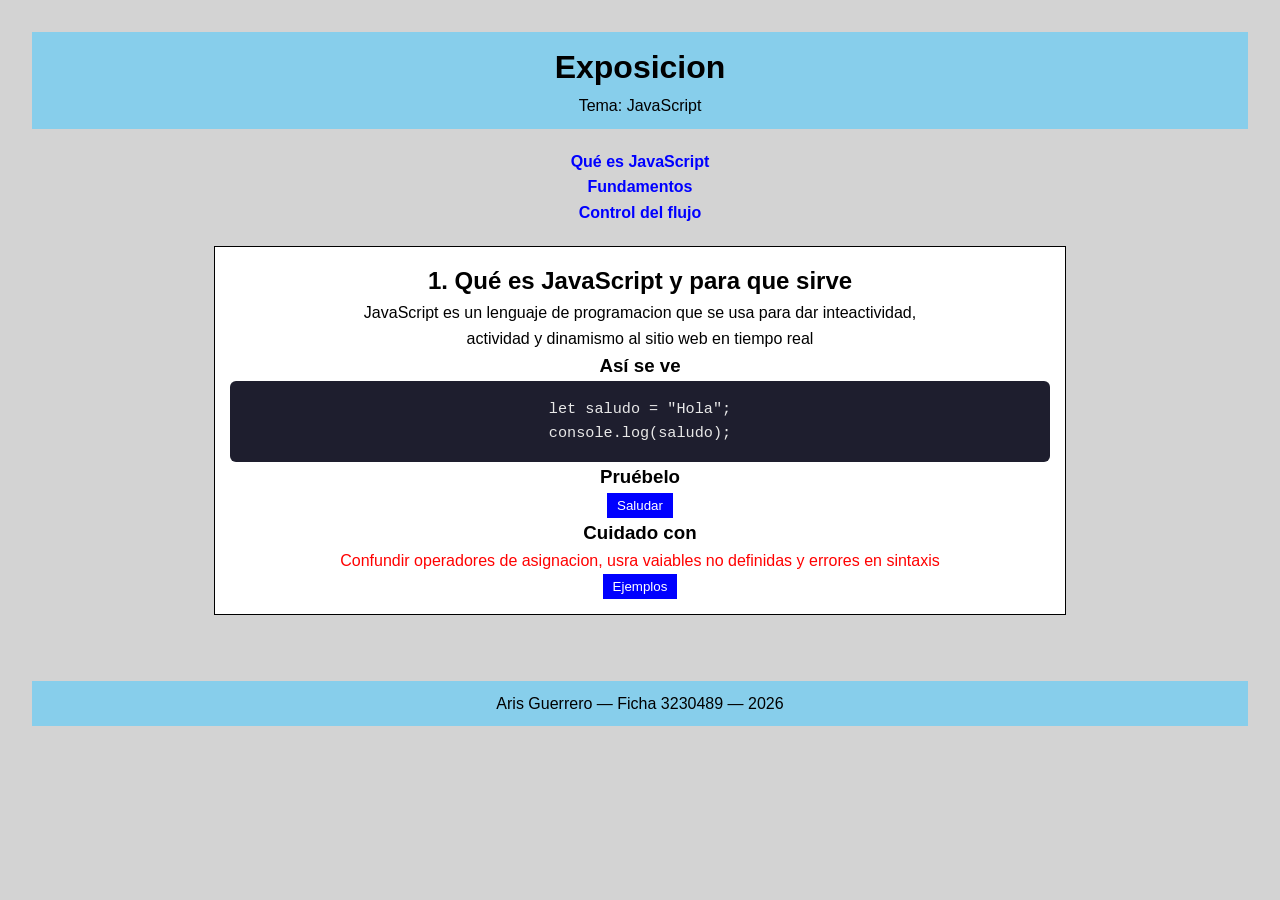
<file: index.html>
<!DOCTYPE html>
<html lang="es">
<head>
  <meta charset="UTF-8">
  <meta name="viewport" content="width=device-width, initial-scale=1.0">
  <title>Exposicion — Qué es JavaScript</title>
  <link rel="stylesheet" href="css/estilos.css">
  <script src="js/script.js" defer></script>
</head>
<body>
 
  <header class="cabecera">
    <h1>Exposicion</h1>
    <p class="lema">Tema: JavaScript</p>
  </header>
 
  <nav class="menu">
    <a href="index.html" class="activo">Qué es JavaScript</a>
    <br>
    <a href="fundamentos.html">Fundamentos</a>
    <br>
    <a href="control.html">Control del flujo</a>
  </nav>
 
  <main>
 
    <section id="tema-que-es" class="tema">
      <h2>1. Qué es JavaScript y para que sirve</h2>
 
      <!-- ① La explicación, con sus palabras -->
      <p>JavaScript es un lenguaje de programacion que se usa para dar inteactividad, <br> actividad y dinamismo al sitio web en tiempo real</p>
 
      <!-- ② El código que se LEE -->
      <h3>Así se ve</h3>
<pre><code>let saludo = "Hola";
console.log(saludo);</code></pre>
 
      <!-- ③ El código que se EJECUTA -->
      <h3>Pruébelo</h3>
      <button id="btnSaludo">Saludar</button>
      <p id="salidaSaludo" class="salida"></p>
 
      <!-- ④ El error frecuente -->
      <h3>Cuidado con</h3>
      <p class="aviso">Confundir operadores de asignacion, usra vaiables no definidas y errores en sintaxis</p>
      <button id="btnEjemploQueEs">Ejemplos</button>

      <div id="Ejemplos" class="oculto">
        <h2>Confundir Operadores De Asignacion</h2>
        <p>confundir (=) con (== o ===)</p> 
        <p>un ejemplo claro es que si escribimos, if (x = 5) estamos asignando para que x equivalga a 5,
        <br> en lugar de verificar si x es igual a 5 con (x == 5)</p>
        <br>
        <h2>Errores de sintaxis</h2>
        <p>Escribir miFuncion() y mifuncion</p>
        <p>Olvidar que javaScript es sensible a las Mayusculas y Minusculas, <br>
        esas Asignaciones son totalmente diferentes para el navegador</p>
        <br>
        <h2>Declaracion de variables y errores</h2>
        <p>Declarar miVariable y despues llamarla mivariable</p>
        <p>con el ejemplo de errores de sintaxis esta claro pero, <br>
           declarar las variables y luego llamarlas con un caracter diferente puede traer dolores de cabeza y frustraciones <br>
        ya que para el navegador son diferentes </p>
        
      </div>
 
    </section>
    <br>
 
  </main>
 
  <footer class="pie">
    <p>Aris Guerrero — Ficha 3230489 — <span id="anio"></span></p>
  </footer>
 
</body>
</html>
</file>
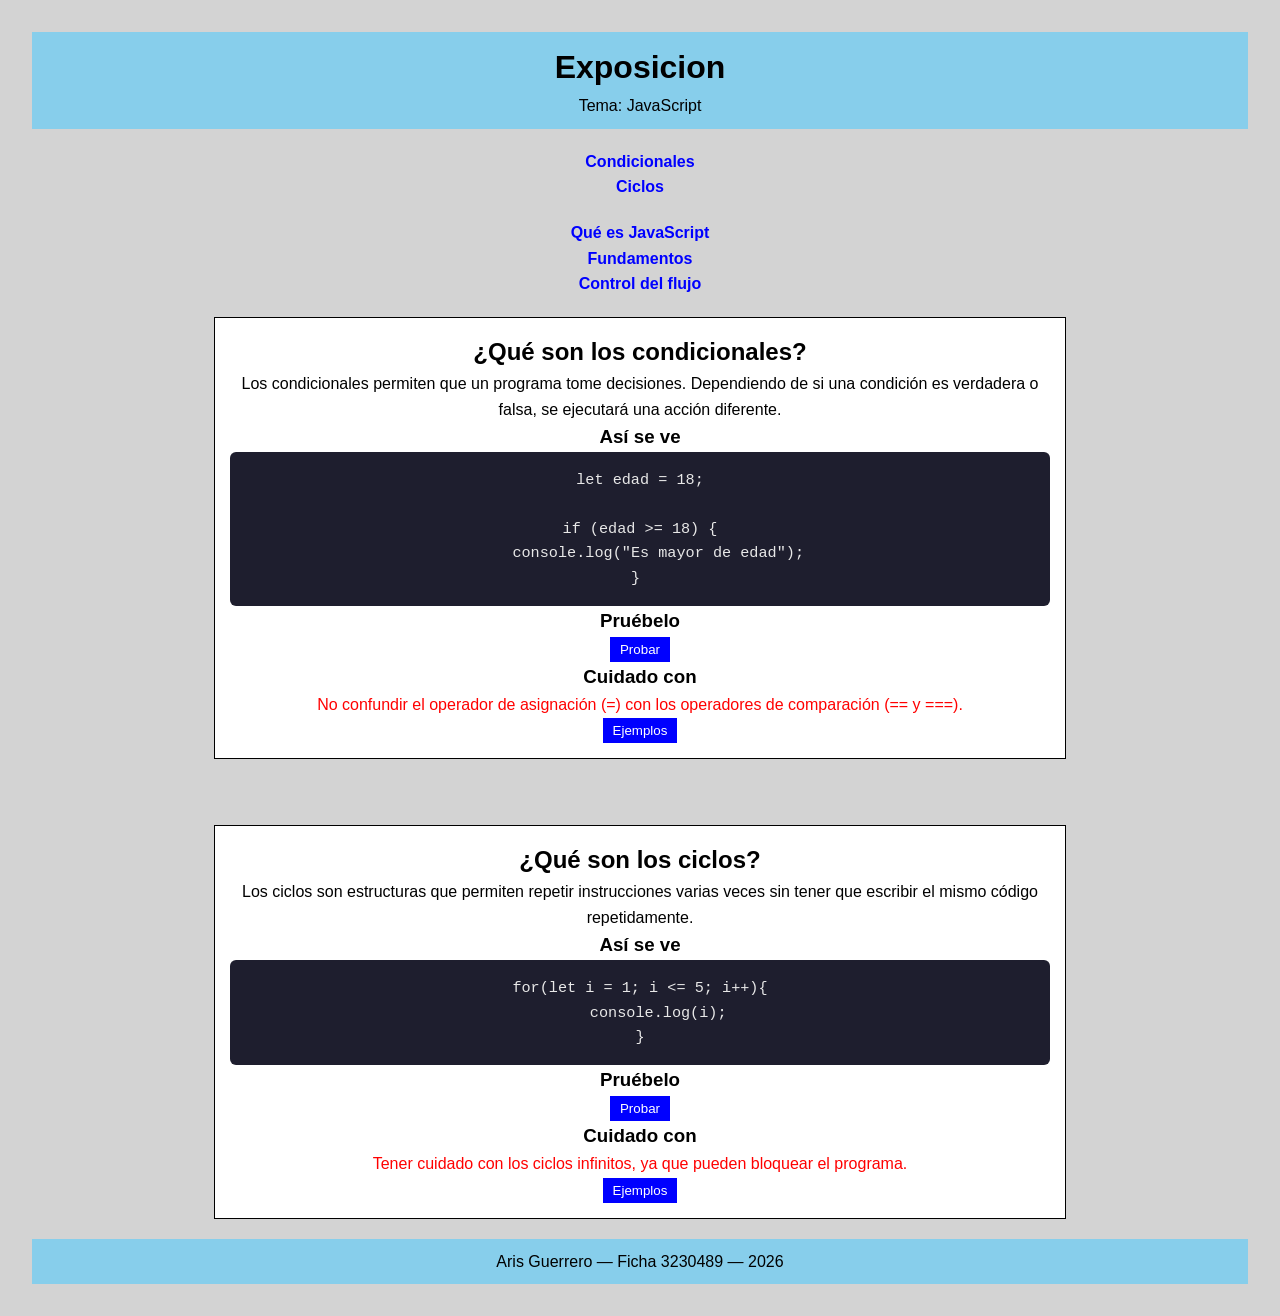
<file: control.html>
<!DOCTYPE html>
<html lang="es">
<head>
  <meta charset="UTF-8">
  <meta name="viewport" content="width=device-width, initial-scale=1.0">
  <title>Exposicion — Qué es JavaScript</title>
  <link rel="stylesheet" href="css/estilos.css">
  <script src="js/script.js" defer></script>
</head>
<body>
 
  <header class="cabecera">
    <h1>Exposicion</h1>
    <p class="lema">Tema: JavaScript</p>
  </header>

  <nav class="menu">
    <a href="#condicionales">Condicionales</a><br>
    <a href="#ciclos">Ciclos</a>
</nav>
 
  <nav class="menu">
    <a href="index.html" class="activo">Qué es JavaScript</a>
    <br>
    <a href="fundamentos.html">Fundamentos</a>
    <br>
    <a href="control.html">Control del flujo</a>
  </nav>
 
  <main>
 
    <section id="condicionales" class="tema">
  <h2>¿Qué son los condicionales?</h2>

  <p>
    Los condicionales permiten que un programa tome decisiones.
    Dependiendo de si una condición es verdadera o falsa,
    se ejecutará una acción diferente.
  </p>

  <h3>Así se ve</h3>
<pre><code>let edad = 18;

if (edad >= 18) {
    console.log("Es mayor de edad");
} </code></pre>

  <h3>Pruébelo</h3>
  <button id="btnCondicionales">Probar</button>
  <p id="salidaCondicionales" class="salida"></p>

  <h3>Cuidado con</h3>
  <p class="aviso">
    No confundir el operador de asignación (=) con los operadores de comparación (== y ===).
  </p>

  <button id="btnEjemploCondicionales">Ejemplos</button>

  <div id="ejemplosCondicionales" class="oculto">
    <h2>If</h2>
    <p>Ejecuta código cuando una condición es verdadera.</p>

    <h2>If - Else</h2>
    <p>Permite ejecutar una acción si la condición es verdadera y otra si es falsa.</p>

    <h2>Ejemplo</h2>
<pre><code>let nota = 4;

if(nota >= 3){
    console.log("Aprobó");
}else{
    console.log("Reprobó");
}</code></pre>
  </div>
</section>
    <br>
<section id="ciclos" class="tema">
  <h2>¿Qué son los ciclos?</h2>

  <p>
    Los ciclos son estructuras que permiten repetir instrucciones
    varias veces sin tener que escribir el mismo código repetidamente.
  </p>

  <h3>Así se ve</h3>
<pre><code>for(let i = 1; i <= 5; i++){
    console.log(i);
}</code></pre>

  <h3>Pruébelo</h3>
  <button id="btnCiclos">Probar</button>
  <p id="salidaCiclos" class="salida"></p>

  <h3>Cuidado con</h3>
  <p class="aviso">
    Tener cuidado con los ciclos infinitos, ya que pueden bloquear el programa.
  </p>

  <button id="btnEjemploCiclos">Ejemplos</button>

  <div id="ejemplosCiclos" class="oculto">
    <h2>Ciclo For</h2>
    <p>Se utiliza cuando sabemos cuántas veces queremos repetir una acción.</p>

<pre><code>for(let i = 1; i <= 3; i++){
    console.log(i);
}</code></pre>

    <h2>Ciclo While</h2>
    <p>Se ejecuta mientras una condición sea verdadera.</p>

<pre><code>let contador = 1;

while(contador <= 3){
    console.log(contador);
    contador++;
}</code></pre>

    <h2>Uso común</h2>
    <p>Mostrar listas, recorrer arreglos o repetir procesos automáticamente.</p>
  </div>
</section>
 
  </main>
 
  <footer class="pie">
    <p>Aris Guerrero — Ficha 3230489 — <span id="anio"></span></p>
  </footer>
 
</body>
</html>
</file>
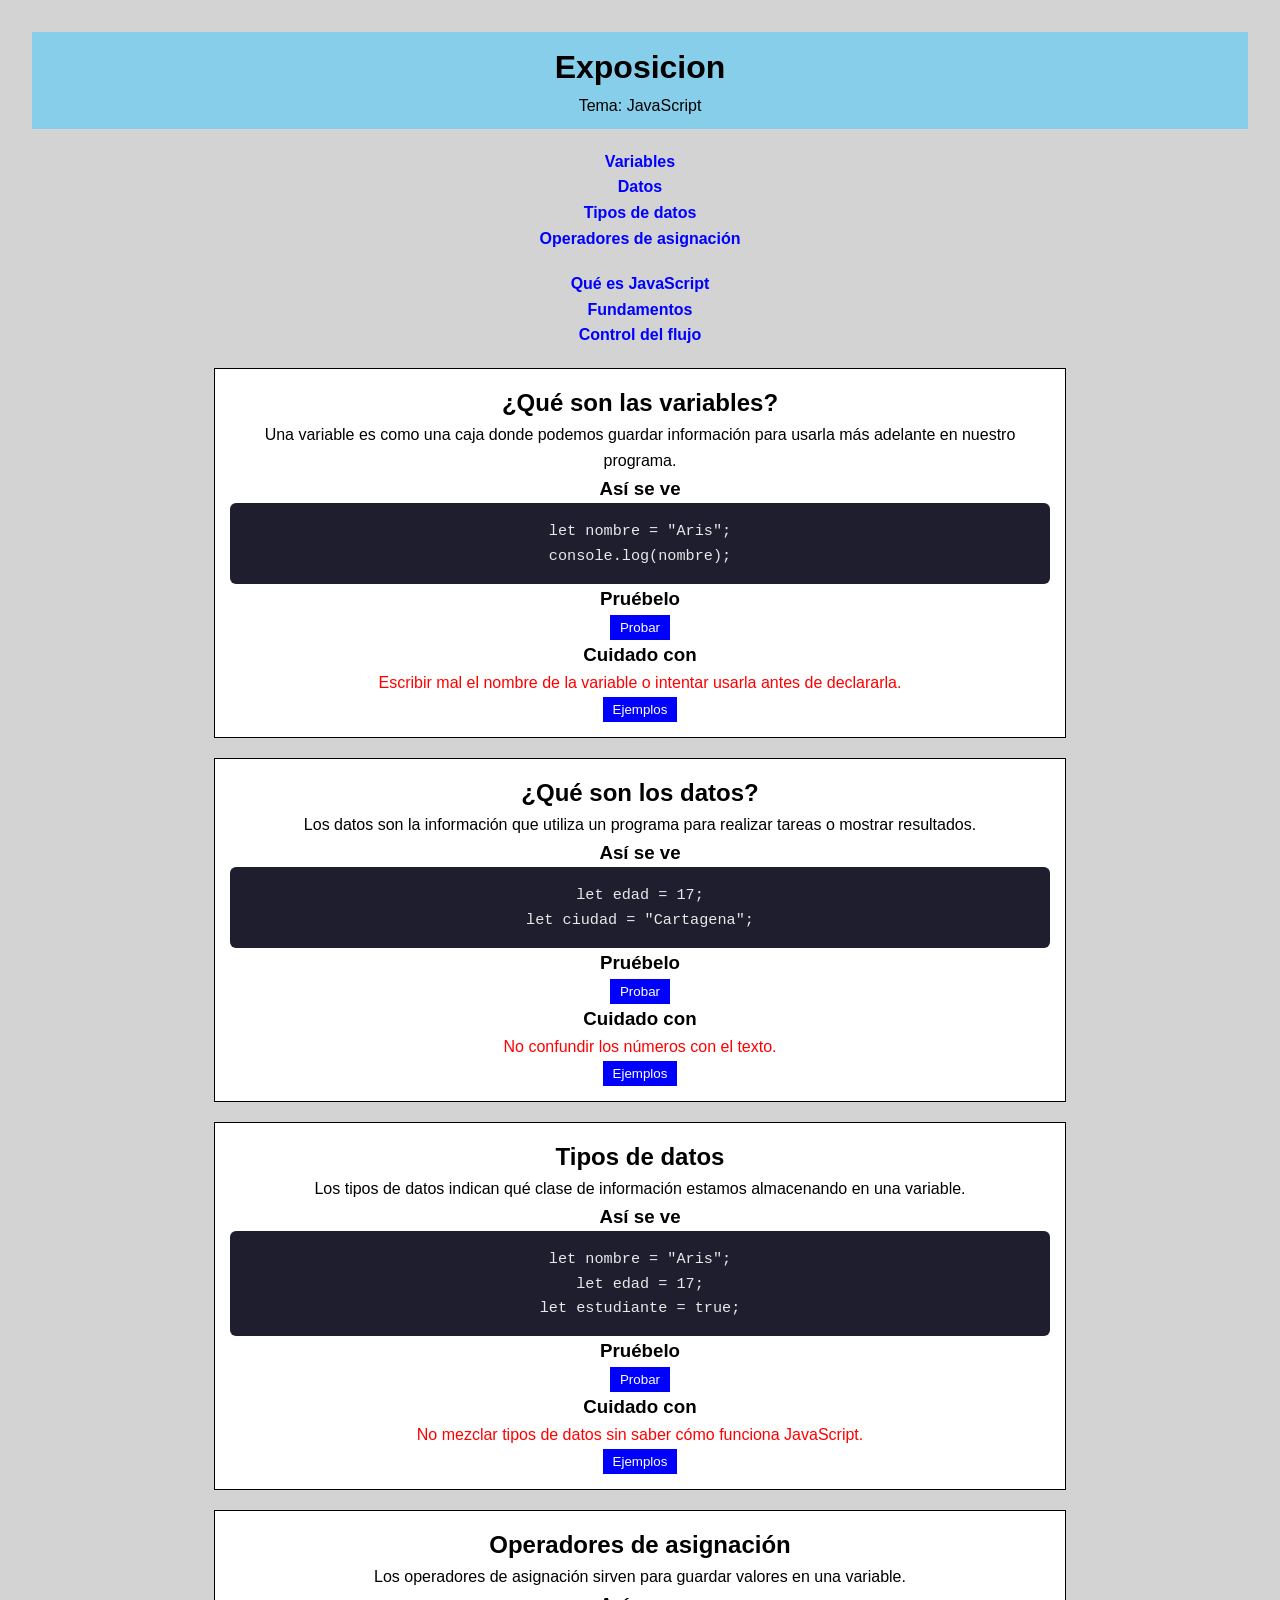
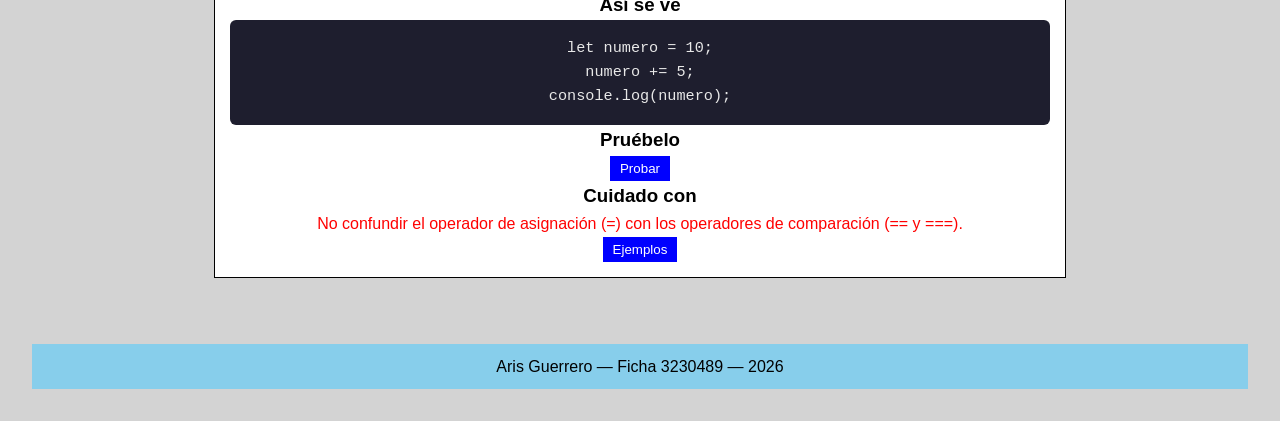
<file: fundamentos.html>
<!DOCTYPE html>
<html lang="es">
<head>
  <meta charset="UTF-8">
  <meta name="viewport" content="width=device-width, initial-scale=1.0">
  <title>Exposicion — Fundamentos</title>
  <link rel="stylesheet" href="css/estilos.css">
  <script src="js/script.js" defer></script>
</head>
<body>
 
  <header class="cabecera">
    <h1>Exposicion</h1>
    <p class="lema">Tema: JavaScript</p>
  </header>

  <nav class="menu">
    <a href="#variables">Variables</a><br>
    <a href="#datos">Datos</a><br>
    <a href="#tipos-datos">Tipos de datos</a><br>
    <a href="#asignacion">Operadores de asignación</a>
</nav>
 
  <nav class="menu">
    <a href="index.html" class="activo">Qué es JavaScript</a>
    <br>
    <a href="fundamentos.html">Fundamentos</a>
    <br>
    <a href="control.html">Control del flujo</a>
  </nav>
 
  <main>


    <section id="variables" class="tema">
  <h2>¿Qué son las variables?</h2>
  <!-- ① La explicación, con sus palabras -->
  <p>
    Una variable es como una caja donde podemos guardar información
    para usarla más adelante en nuestro programa.
  </p>
  <!-- ② El código que se LEE -->
  <h3>Así se ve</h3>
<pre><code>let nombre = "Aris";
console.log(nombre);</code></pre>


  <!-- ③ El código que se EJECUTA -->
  <h3>Pruébelo</h3>
  <button id="btnVariables">Probar</button>
  <p id="salidaVariables" class="salida"></p>
  <!-- ④ El error frecuente -->
  <h3>Cuidado con</h3>
  <p class="aviso">
    Escribir mal el nombre de la variable o intentar usarla antes de declararla.
  </p>

  <button id="btnEjemploVariables">Ejemplos</button>

  <div id="ejemplosVariables" class="oculto">
    <h2>Error común</h2>
    <p>Declarar una variable como nombre y luego escribir Nombre.</p>

    <h2>Uso correcto</h2>
    <pre><code>let nombre = "Juan";
console.log(nombre);</code></pre>
  </div>

</section>

<section id="datos" class="tema">
  <h2>¿Qué son los datos?</h2>

  <p>
    Los datos son la información que utiliza un programa para realizar
    tareas o mostrar resultados.
  </p>

  <h3>Así se ve</h3>
<pre><code>let edad = 17;
let ciudad = "Cartagena";</code></pre>

  <h3>Pruébelo</h3>
  <button id="btnDatos">Probar</button>
  <p id="salidaDatos" class="salida"></p>

  <h3>Cuidado con</h3>
  <p class="aviso">
    No confundir los números con el texto.
  </p>

  <button id="btnEjemploDatos">Ejemplos</button>

  <div id="ejemplosDatos" class="oculto">
    <h2>Número</h2>
    <p>25 es un dato numérico.</p>

    <h2>Texto</h2>
    <p>"25" es un dato de texto porque está entre comillas.</p>

    <h2>Booleano</h2>
    <p>true y false representan verdadero y falso.</p>
  </div>
</section>

<section id="tipos-datos" class="tema">
  <h2>Tipos de datos</h2>

  <p>
    Los tipos de datos indican qué clase de información estamos
    almacenando en una variable.
  </p>

  <h3>Así se ve</h3>
<pre><code>let nombre = "Aris";
let edad = 17;
let estudiante = true;</code></pre>

  <h3>Pruébelo</h3>
  <button id="btnTipos">Probar</button>
  <p id="salidaTipos" class="salida"></p>

  <h3>Cuidado con</h3>
  <p class="aviso">
    No mezclar tipos de datos sin saber cómo funciona JavaScript.
  </p>

  <button id="btnEjemploTipos">Ejemplos</button>

  <div id="ejemplosTipos" class="oculto">
    <h2>String</h2>
    <p>Guarda texto: "Hola"</p>

    <h2>Number</h2>
    <p>Guarda numeros: 50</p>

    <h2>Boolean</h2>
    <p>Guarda verdadero o falso: true o false</p>
  </div>
</section>

<section id="asignacion" class="tema">
  <h2>Operadores de asignación</h2>

  <p>
    Los operadores de asignación sirven para guardar valores en una variable.
  </p>

  <h3>Así se ve</h3>
<pre><code>let numero = 10;
numero += 5;
console.log(numero);</code></pre>

  <h3>Pruébelo</h3>
  <button id="btnAsignacion">Probar</button>
  <p id="salidaAsignacion" class="salida"></p>

  <h3>Cuidado con</h3>
  <p class="aviso">
    No confundir el operador de asignación (=) con los operadores de comparación (== y ===).
  </p>

  <button id="btnEjemploAsignacion">Ejemplos</button>

  <div id="ejemplosAsignacion" class="oculto">
    <h2>Asignación simple</h2>
    <p>x = 5 asigna el valor 5 a la variable.</p>

    <h2>Suma y asignación</h2>
    <p>x += 3 equivale a x = x + 3.</p>

    <h2>Error común</h2>
    <p>if(x = 5) asigna el valor en vez de compararlo.</p>
  </div>
</section>

    <br>
 
  </main>
 
  <footer class="pie">
    <p>Aris Guerrero — Ficha 3230489 — <span id="anio"></span></p>
  </footer>
 
</body>
</html>
</file>
<file: css/estilos.css>
/* ---------- Variables: SU paleta, no la de esta guía ---------- */
:root {
  --fondo: #ffffff;
  --texto: #000000;
  --acento: #0000ff;      /* cámbielo */
  --suave: #666666;
  --borde: #dddddd;
}
 
* { box-sizing: border-box; margin: 0; padding: 0; }
 
body {
  background: var(--fondo);
  color: var(--texto);
  font-family: system-ui, sans-serif;
  line-height: 1.6;
  padding: 2rem;
}
 
/* ---------- El bloque de código: cuídelo, es lo que más se ve ---------- */
pre {
  background: #1e1e2e;
  color: #e8e8e8;
  padding: 1rem;
  border-radius: 6px;
  overflow-x: auto;
}
 
code {
  font-family: "Consolas", "Courier New", monospace;
  font-size: .95rem;
}
 
/* ---------- Marcar la página actual en el menú ---------- */
.menu a.activo {
  font-weight: bold;
  color: var(--acento);
}
.oculto {
    display: none;
}

a {
    text-decoration: none;
}

ejemplos {
  background: var(--texto) ;
}

/*====================================*/

body{
    font-family: Arial, sans-serif;
    text-align: center;
    background-color: lightgray;
}

.cabecera{
    background-color: skyblue;
    padding: 10px;
}

.menu{
    margin: 20px;
}

.menu a{
    text-decoration: none;
    color: blue;
    font-weight: bold;
}

.menu a:hover{
    color: darkblue;
}

.tema{
    background-color: white;
    width: 70%;
    margin: 20px auto;
    padding: 15px;
    border: 1px solid black;
}

button{
    background-color: blue;
    color: white;
    padding: 5px 10px;
    border: none;
}

button:hover{
    background-color: darkblue;
}

.aviso{
    color: red;
}

.pie{
    background-color: skyblue;
    padding: 10px;
    margin-top: 20px;
}
</file>
